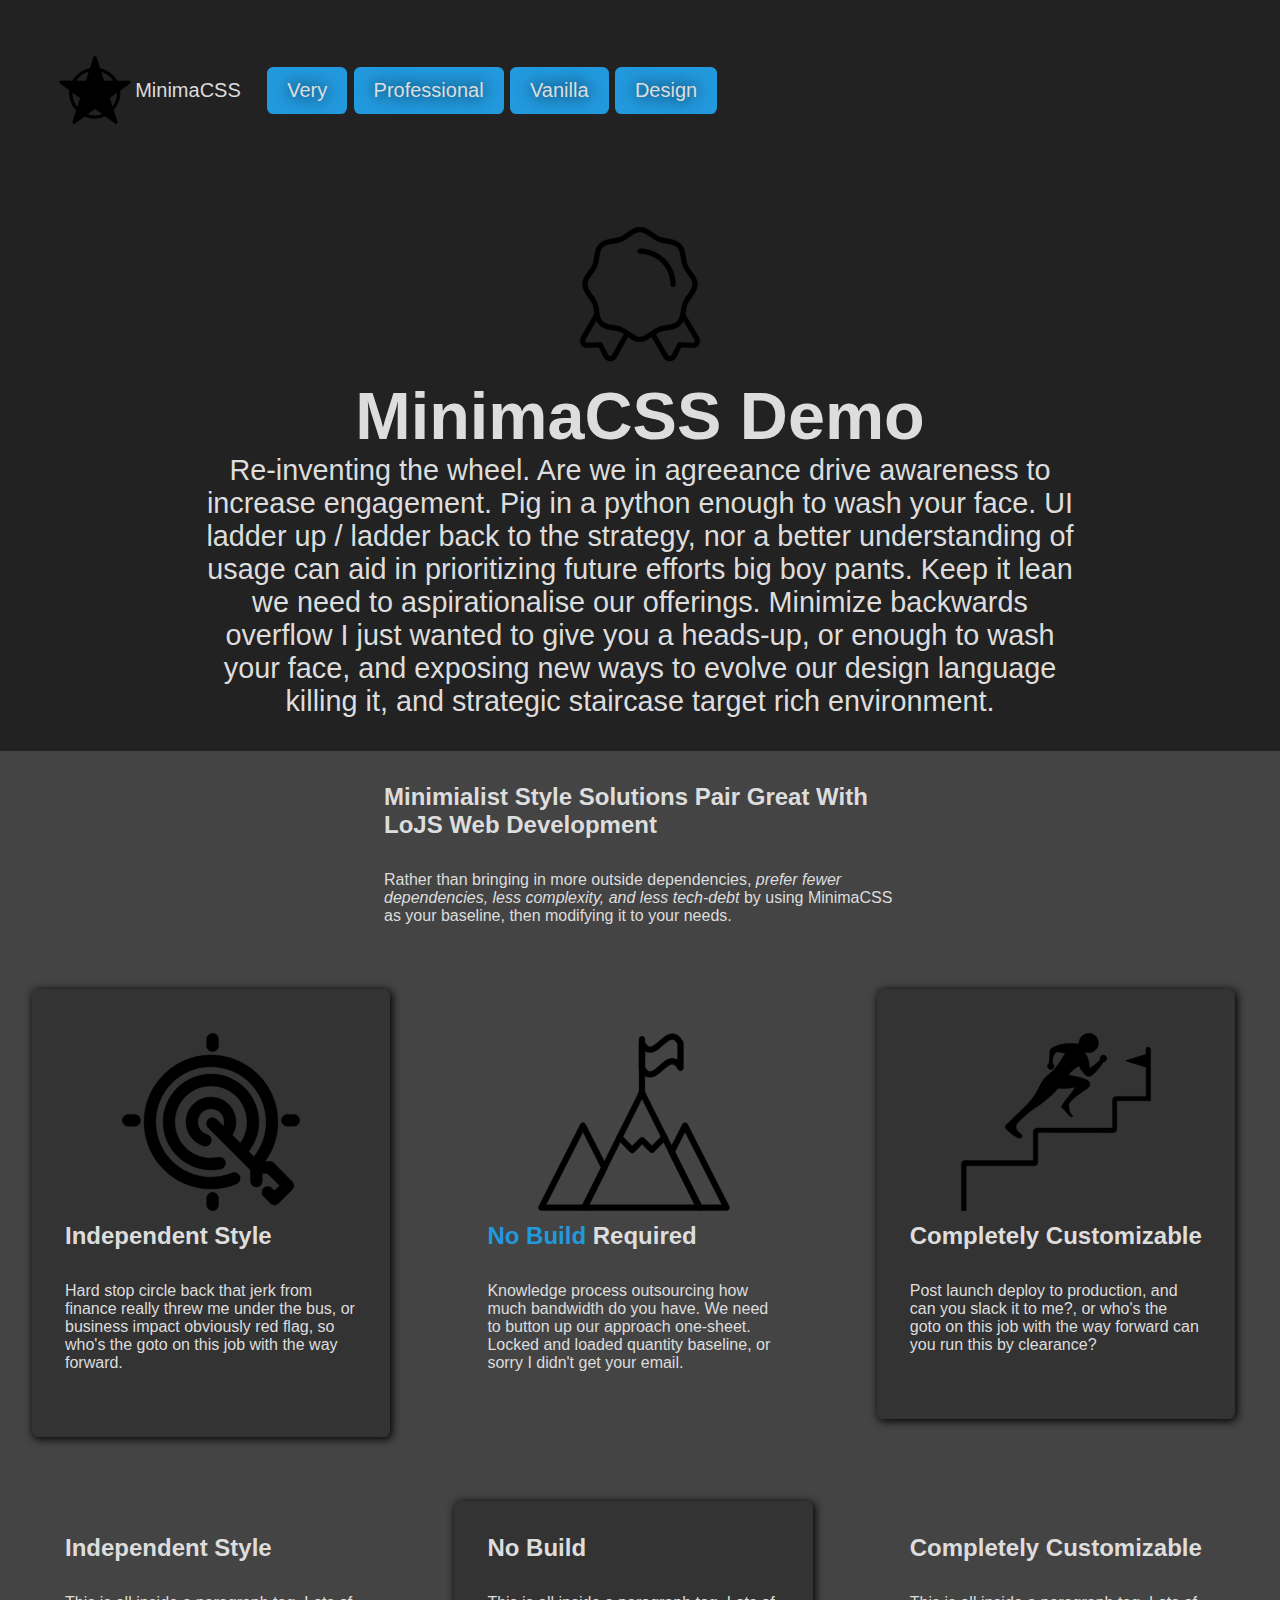
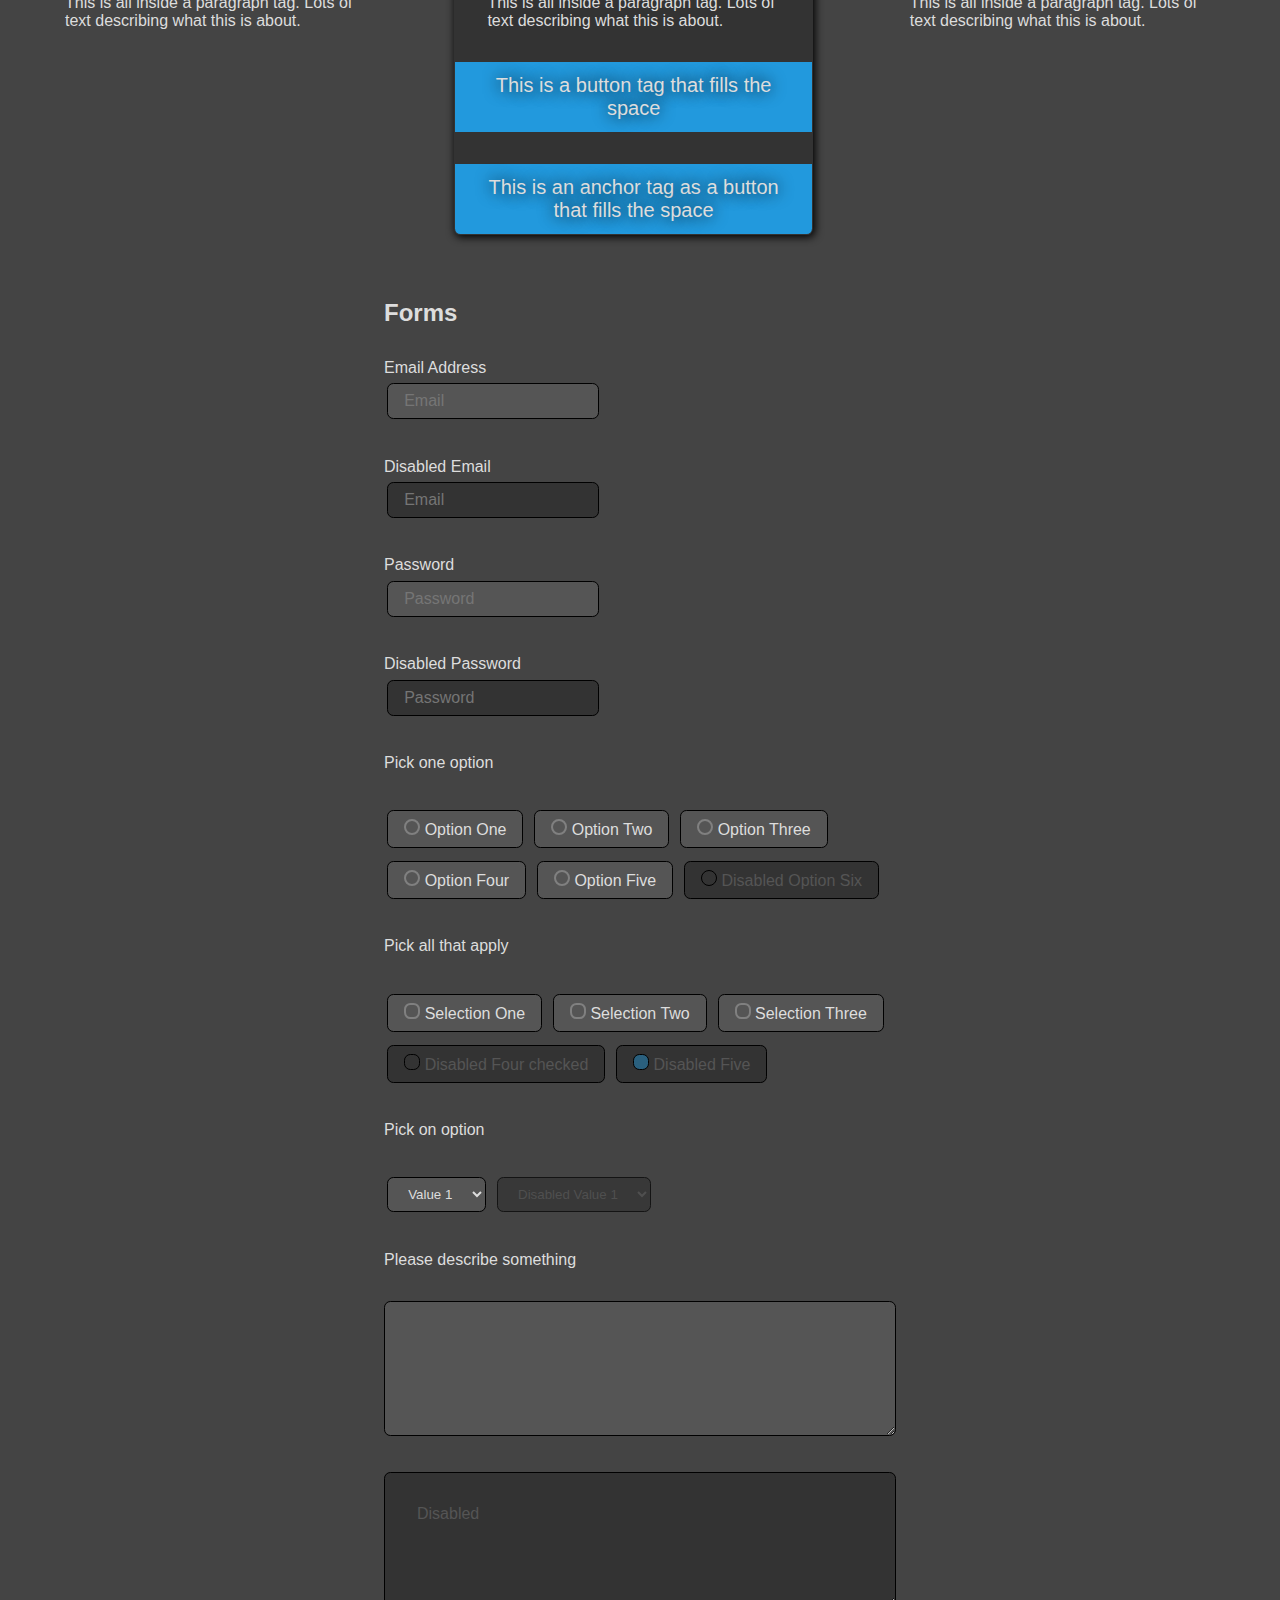
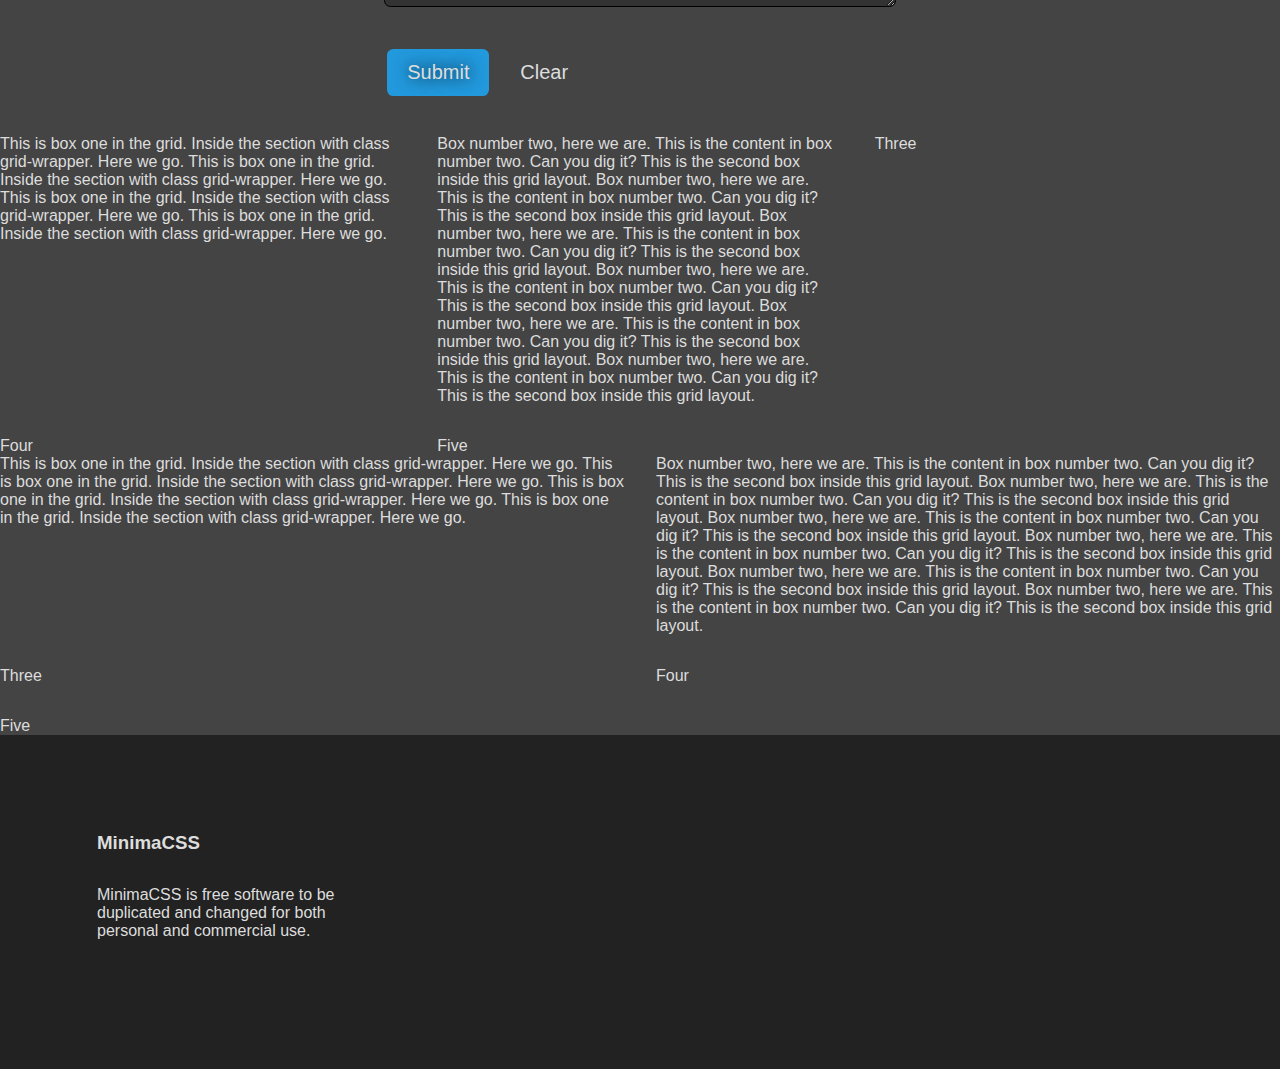
<file: index.html>
<!DOCTYPE html>
<html lang="en">
	<head>
		<meta charset="UTF-8">
		<link rel="icon" type="image/svg+xml" href="/vite.svg">
		<meta name="viewport" content="width=device-width, initial-scale=1.0">
		<title>MinimaCSS Demo</title>
		<link rel="stylesheet" href="minima.config.css">
		<link rel="stylesheet" href="minima.reset.css">
		<link rel="stylesheet" href="minima.layout.css">
		<link rel="stylesheet" href="minima.typography.css">
		<link rel="stylesheet" href="minima.buttons.css">
		<link rel="stylesheet" href="minima.forms.css">
		<link rel="stylesheet" href="minima.grid.css">
	</head>
	<body>
		<header class="header">
			<nav class="nav">
				<a class="button transparent" href="#">
					<svg class="logo" fill="#000000" stroke="#000000" width="4em" height="4em" version="1.1" viewBox="144 144 512 512" xmlns="http://www.w3.org/2000/svg">
						<g id="IconSvg_bgCarrier" stroke-width="0"></g>
						<g id="IconSvg_tracerCarrier" stroke-linecap="round" stroke-linejoin="round" stroke="#CCCCCC"></g>
						<g id="IconSvg_iconCarrier">
							<path xmlns="http://www.w3.org/2000/svg" d="m541.36 419.91c0 32.488-10.895 62.473-29.211 86.508l-17.715-54.523 46.902-34.074c0.007813 0.69531 0.023438 1.3906 0.023438 2.0898m-143 143c-16.156 0-31.691-2.6953-46.188-7.6562l47.836-34.754 46.758 33.973c-15.125 5.457-31.422 8.4375-48.406 8.4375m-143-143c0-1.4883 0.03125-2.9688 0.078125-4.4453l50.145 36.43-18.68 57.496c-19.719-24.516-31.543-55.641-31.543-89.48m105.45-137.99-19.16 58.965h-62.41c18.938-28.449 47.781-49.762 81.57-58.965m156.68 58.965h-59.117l-18.82-57.926c32.223 9.7109 59.684 30.5 77.938 57.926m99.34 0h-76.219c-22.531-40.391-61.758-70.242-108.29-80.16l-22.918-70.539c-1.4805-4.5508-5.4375-6.8281-9.3945-6.8281s-7.918 2.2773-9.3945 6.8281l-22.691 69.832c-48.066 9.1289-88.707 39.461-111.8 80.867h-72.93c-9.5664 0-13.547 12.246-5.8047 17.871l59.23 43.035c-0.66016 5.9492-1.0117 11.996-1.0117 18.117 0 43.043 16.801 82.23 44.184 111.37l-23.172 71.32c-2.2539 6.9336 3.2539 12.977 9.4258 12.977 1.9297 0 3.9297-0.59375 5.7734-1.9336l61.387-44.602c19.965 8.7578 42.004 13.629 65.16 13.629 23.953 0 46.711-5.1992 67.207-14.531l62.633 45.504c1.8477 1.3398 3.8438 1.9336 5.7734 1.9336 6.1719 0 11.684-6.043 9.4297-12.977l-24.031-73.965c25.938-28.84 41.75-66.969 41.75-108.72 0-5.3633-0.26953-10.664-0.77734-15.898l62.285-45.254c7.7422-5.625 3.7656-17.871-5.8047-17.871" fill-rule="evenodd"/>
						</g>
					</svg>
					MinimaCSS</a>
				<a class="button" href="#">Very</a>
				<a class="button" href="#">Professional</a>
				<a class="button" href="#">Vanilla</a>
				<a class="button" href="#">Design</a>
			</nav>
		</header>
		<main>
			<section class="masthead">
				<div class="gutter">
					<img src="imgs/prizeribbon.svg">
					<h1>MinimaCSS Demo</h1>
					<p>
						Re-inventing the wheel. Are we in agreeance drive awareness to increase engagement. Pig in a python enough to wash your face. UI ladder up / ladder back to the strategy, nor a better understanding of usage can aid in prioritizing future efforts big boy pants. Keep it lean we need to aspirationalise our offerings. Minimize backwards overflow I just wanted to give you a heads-up, or enough to wash your face, and exposing new ways to evolve our design language killing it, and strategic staircase target rich environment.
					</p>
				</div>
			</section>
			<section>
				<div style="width:40vw;" class="gutter center-self">
					<h2>Minimialist Style Solutions Pair Great With LoJS Web Development</h2>
					<p>
						Rather than bringing in more outside dependencies, <em>prefer fewer dependencies, less complexity, and less tech-debt</em> by using MinimaCSS as your baseline, then modifying it to your needs.
					</p>
				</div>
			</section>
			<section>
				<div class="row">
					<div class="card">
						<div class="frame">
							<img src="imgs/bullseye.svg">
							<h2>Independent Style</h2>
							<p>
								Hard stop circle back that jerk from finance really threw me under the bus, or business impact obviously red flag, so who's the goto on this job with the way forward.
							</p>
						</div>
					</div>
					<div class="card">
						<div class="frame transparent">
							<img src="imgs/mountain.svg">
							<h2><a href="#" class="stretched-link">No Build</a> Required</h2>
							<p>
								Knowledge process outsourcing how much bandwidth do you have. We need to button up our approach one-sheet. Locked and loaded quantity baseline, or sorry I didn't get your email.
							</p>
						</div>
					</div>
					<div class="card">
						<div class="frame">
							<img src="imgs/running.svg">
							<h2>Completely Customizable</h2>
							<p>
								Post launch deploy to production, and can you slack it to me?, or who's the goto on this job with the way forward can you run this by clearance?
							</p>
						</div>
					</div>
				</div>
				<div class="row">
					<div class="card">
						<div class="frame transparent">
							<h2>Independent Style</h2>
							<p>
								This is all inside a paragraph tag. Lots of text describing what this is about.
							</p>
						</div>
					</div>
					<div class="card">
						<div class="frame" style="padding:0">
							<div class="gutter">
								<h2>No Build</h2>
								<p>
									This is all inside a paragraph tag. Lots of text describing what this is about.
								</p>
							</div>
							<p>
								<button class="box-button">This is a button tag that fills the space</button>
							</p>
							<a href="#" class="button box-button">This is an anchor tag as a button that fills the space</a>
						</div>
					</div>
					<div class="card">
						<div class="frame transparent">
							<h2>Completely Customizable</h2>
							<p>
								This is all inside a paragraph tag. Lots of text describing what this is about.
							</p>
						</div>
					</div>
				</div>
			</section>
			<section>
				<div style="width:40vw;" class="gutter center-self">
					<h2>Forms</h2>
					<form>
						<p>
							<label for="email">Email Address</label>
							<input type="email" name="email" id="email" placeholder="Email">
						</p>
						<p>
							<label for="email">Disabled Email</label>
							<input disabled type="email" name="email" id="email" placeholder="Email">
						</p>
						<p>
							<label for="password">Password</label>
							<input type="password" name="password" id="password" placeholder="Password">
						</p>
						<p>
							<label for="password">Disabled Password</label>
							<input disabled type="password" name="password" id="password" placeholder="Password">
						</p>
						<p>
							Pick one option
						</p>
						<p>
							<label class="input-button"><input type="radio" name="option" value="1"> Option One</label>
							<label class="input-button"><input type="radio" name="option" value="2"> Option Two</label>
							<label class="input-button"><input type="radio" name="option" value="3"> Option Three</label>
							<label class="input-button"><input type="radio" name="option" value="4"> Option Four</label>
							<label class="input-button"><input type="radio" name="option" value="5"> Option Five</label>
							<label class="input-button"><input disabled type="radio" name="option" value="6"> Disabled Option Six</label>
						</p>
						<p>
							Pick all that apply
						</p>
						<p>
							<label class="input-button"><input type="checkbox" name="checkbox" value="1"> Selection One</label>
							<label class="input-button"><input type="checkbox" name="checkbox" value="2"> Selection Two</label>
							<label class="input-button"><input type="checkbox" name="checkbox" value="3"> Selection Three</label>
							<label class="input-button"><input disabled type="checkbox" name="checkbox" value="4"> Disabled Four checked</label>
							<label class="input-button"><input disabled type="checkbox" name="checkbox" value="5" checked> Disabled Five</label>
						</p>
						<p>
							Pick on option
						</p>
						<p>
							<select name="dropdown">
								<option value="val1">Value 1</option>
								<option disabled value="val2">Value 2</option>
								<option value="val3">Value 3</option>
							</select>
							<select disabled name="disableddropdown">
								<option value="val1">Disabled Value 1</option>
								<option value="val2">Disabled Value 2</option>
								<option value="val3">Disabled Value 3</option>
							</select>
						</p>
						<p>
							Please describe something
						</p>
						<p>
							<textarea name="description"></textarea>
						<p>
						<p>
							<textarea disabled name="description">Disabled</textarea>
						<p>
							<button type="submit">Submit</button>
							<button type="reset" class="transparent">Clear</button>
						</p>
					</form>
				</div>
			</section>
			<section class="grid-container with-three-columns">
				<div class="one">This is box one in the grid. Inside the section with class grid-wrapper. Here we go. This is box one in the grid. Inside the section with class grid-wrapper. Here we go. This is box one in the grid. Inside the section with class grid-wrapper. Here we go. This is box one in the grid. Inside the section with class grid-wrapper. Here we go.</div>
				<div class="two">
					Box number two, here we are. This is the content in box number two. Can you dig it? This is the second box inside this grid layout.
					Box number two, here we are. This is the content in box number two. Can you dig it? This is the second box inside this grid layout.
					Box number two, here we are. This is the content in box number two. Can you dig it? This is the second box inside this grid layout.
					Box number two, here we are. This is the content in box number two. Can you dig it? This is the second box inside this grid layout.
					Box number two, here we are. This is the content in box number two. Can you dig it? This is the second box inside this grid layout.
					Box number two, here we are. This is the content in box number two. Can you dig it? This is the second box inside this grid layout.
				</div>
				<div class="three">Three</div>
				<div class="four">Four</div>
				<div class="five">Five</div>
			</section>
			<section class="grid-container with-two-columns">
				<div class="one">This is box one in the grid. Inside the section with class grid-wrapper. Here we go. This is box one in the grid. Inside the section with class grid-wrapper. Here we go. This is box one in the grid. Inside the section with class grid-wrapper. Here we go. This is box one in the grid. Inside the section with class grid-wrapper. Here we go.</div>
				<div class="two">
					Box number two, here we are. This is the content in box number two. Can you dig it? This is the second box inside this grid layout.
					Box number two, here we are. This is the content in box number two. Can you dig it? This is the second box inside this grid layout.
					Box number two, here we are. This is the content in box number two. Can you dig it? This is the second box inside this grid layout.
					Box number two, here we are. This is the content in box number two. Can you dig it? This is the second box inside this grid layout.
					Box number two, here we are. This is the content in box number two. Can you dig it? This is the second box inside this grid layout.
					Box number two, here we are. This is the content in box number two. Can you dig it? This is the second box inside this grid layout.
				</div>
				<div class="three">Three</div>
				<div class="four">Four</div>
				<div class="five">Five</div>
			</section>
		</main>
		<footer class="footer">
			<div class="row">
				<div class="card">
					<div class="frame transparent">
						<h3>MinimaCSS</h3>
						<p>MinimaCSS is free software to be duplicated and changed for both personal and commercial use.</p>
					</div>
				</div>
			</div>
		</footer>
	</body>
</html>
</file>
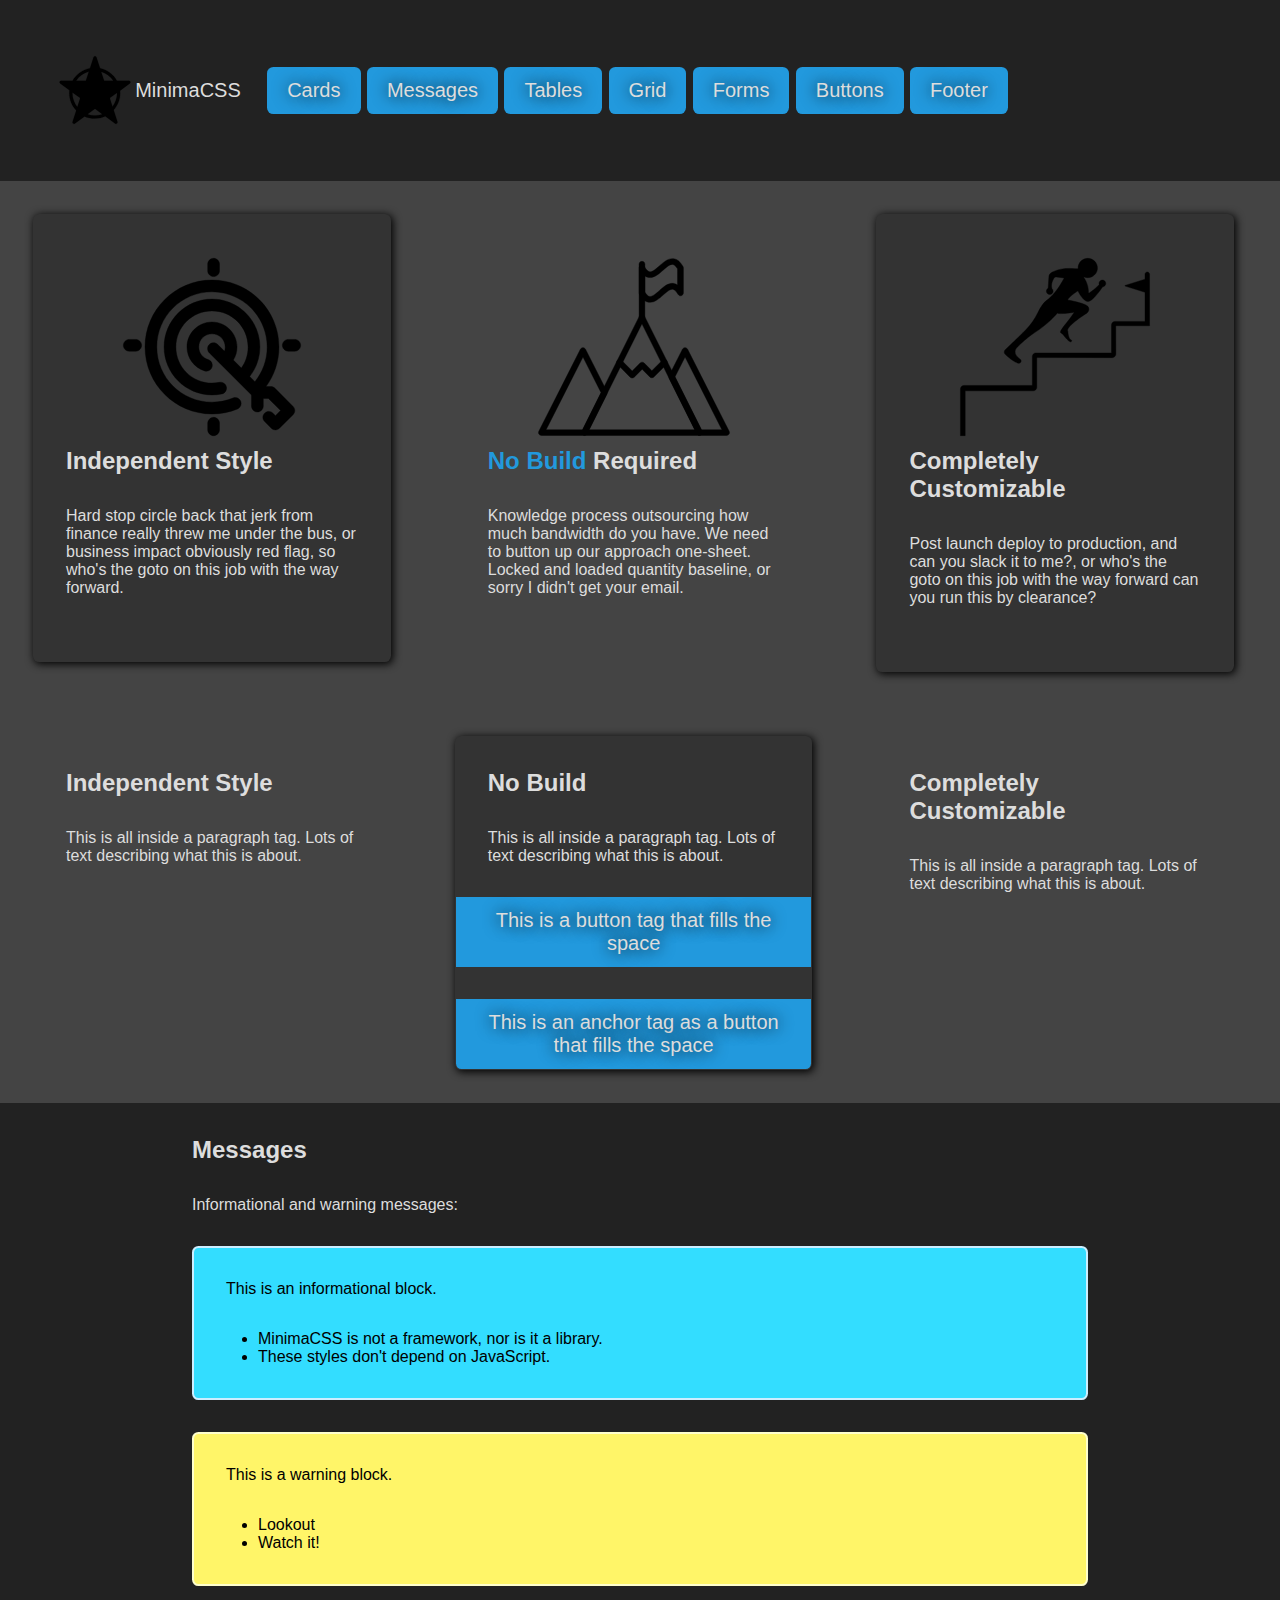
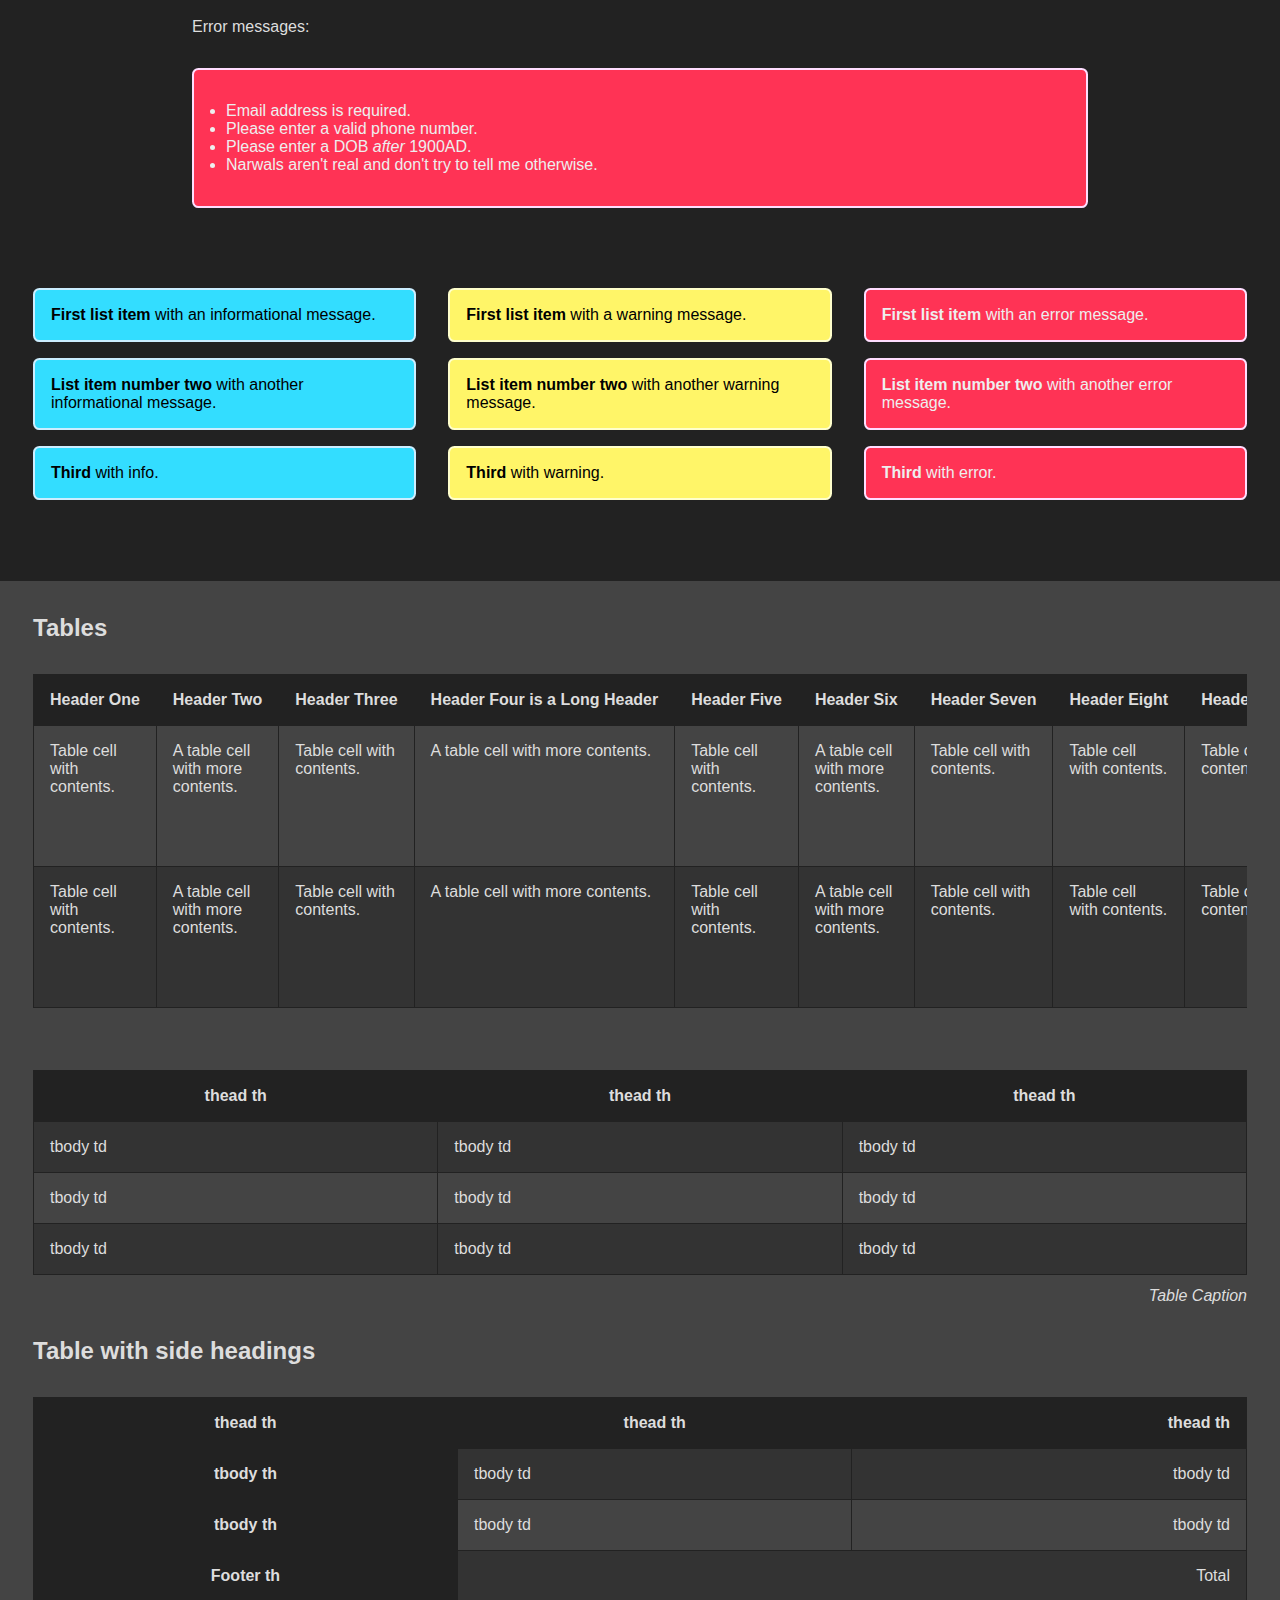
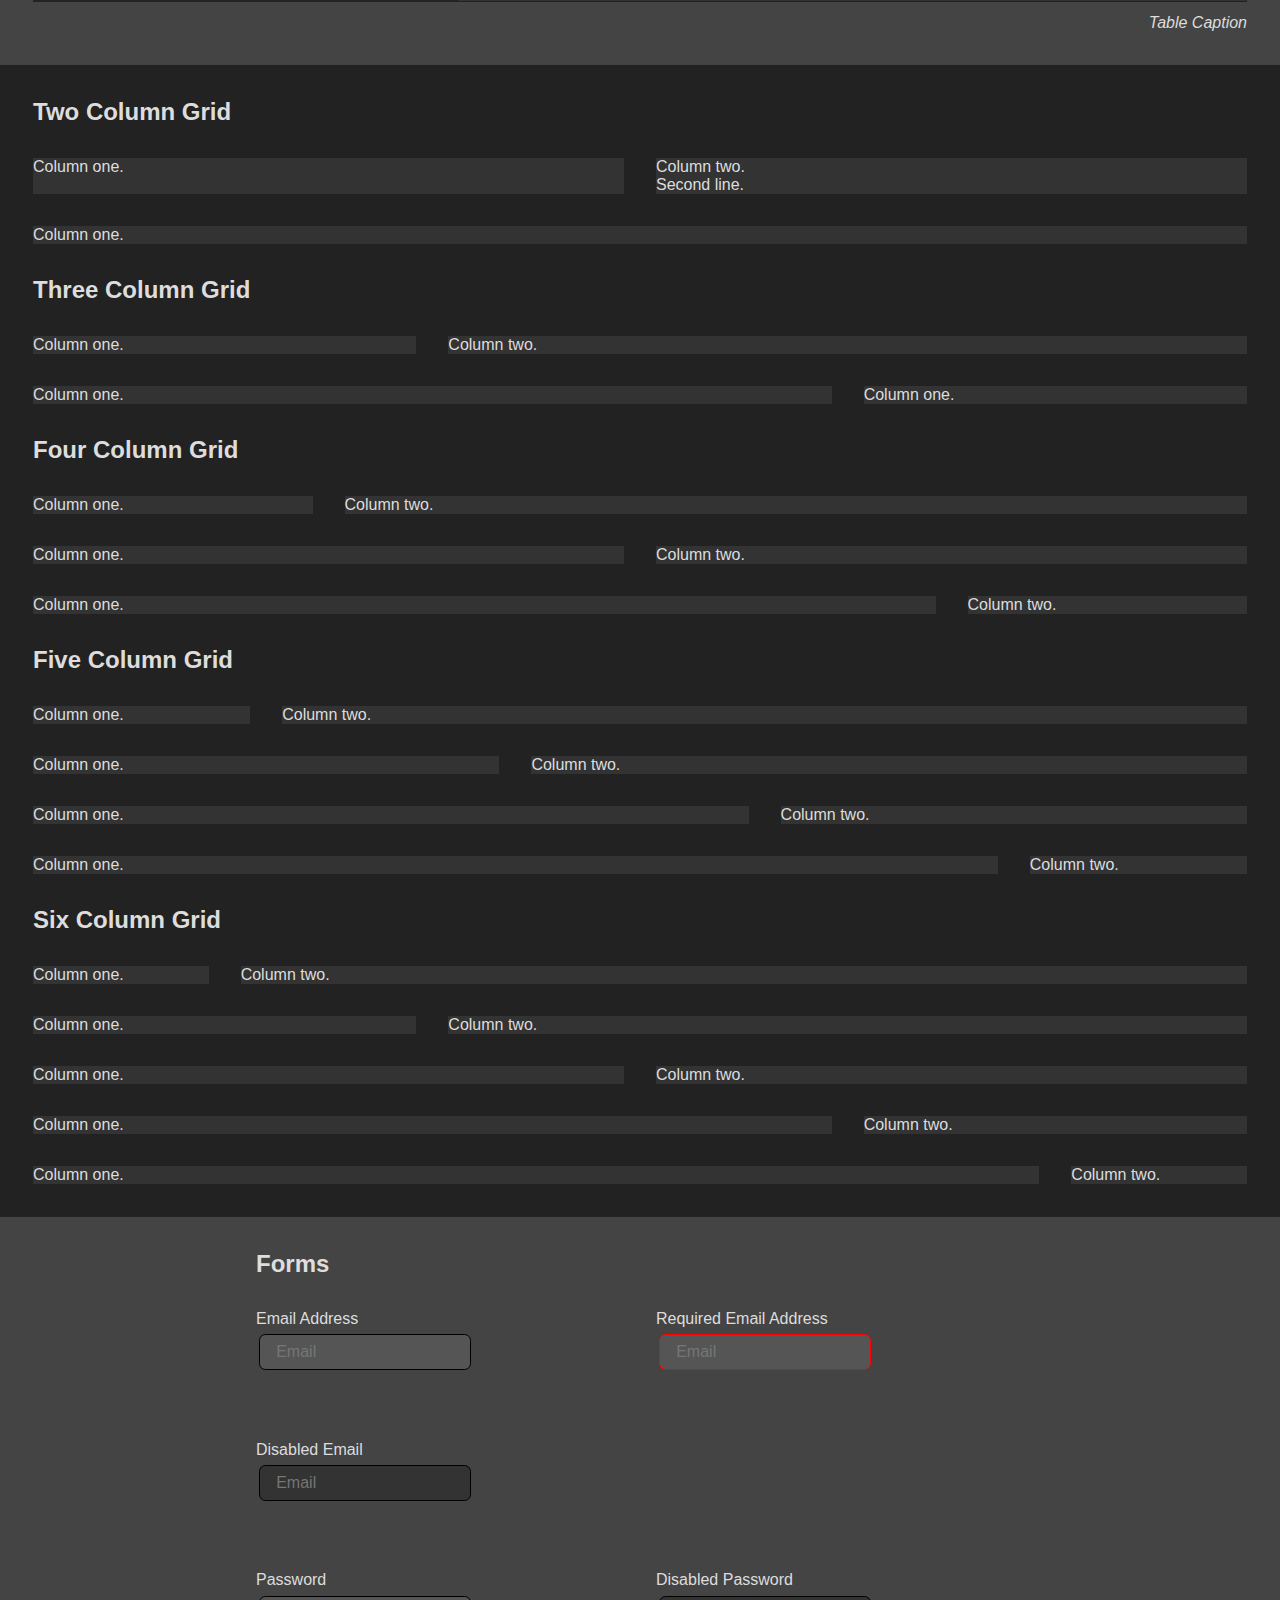
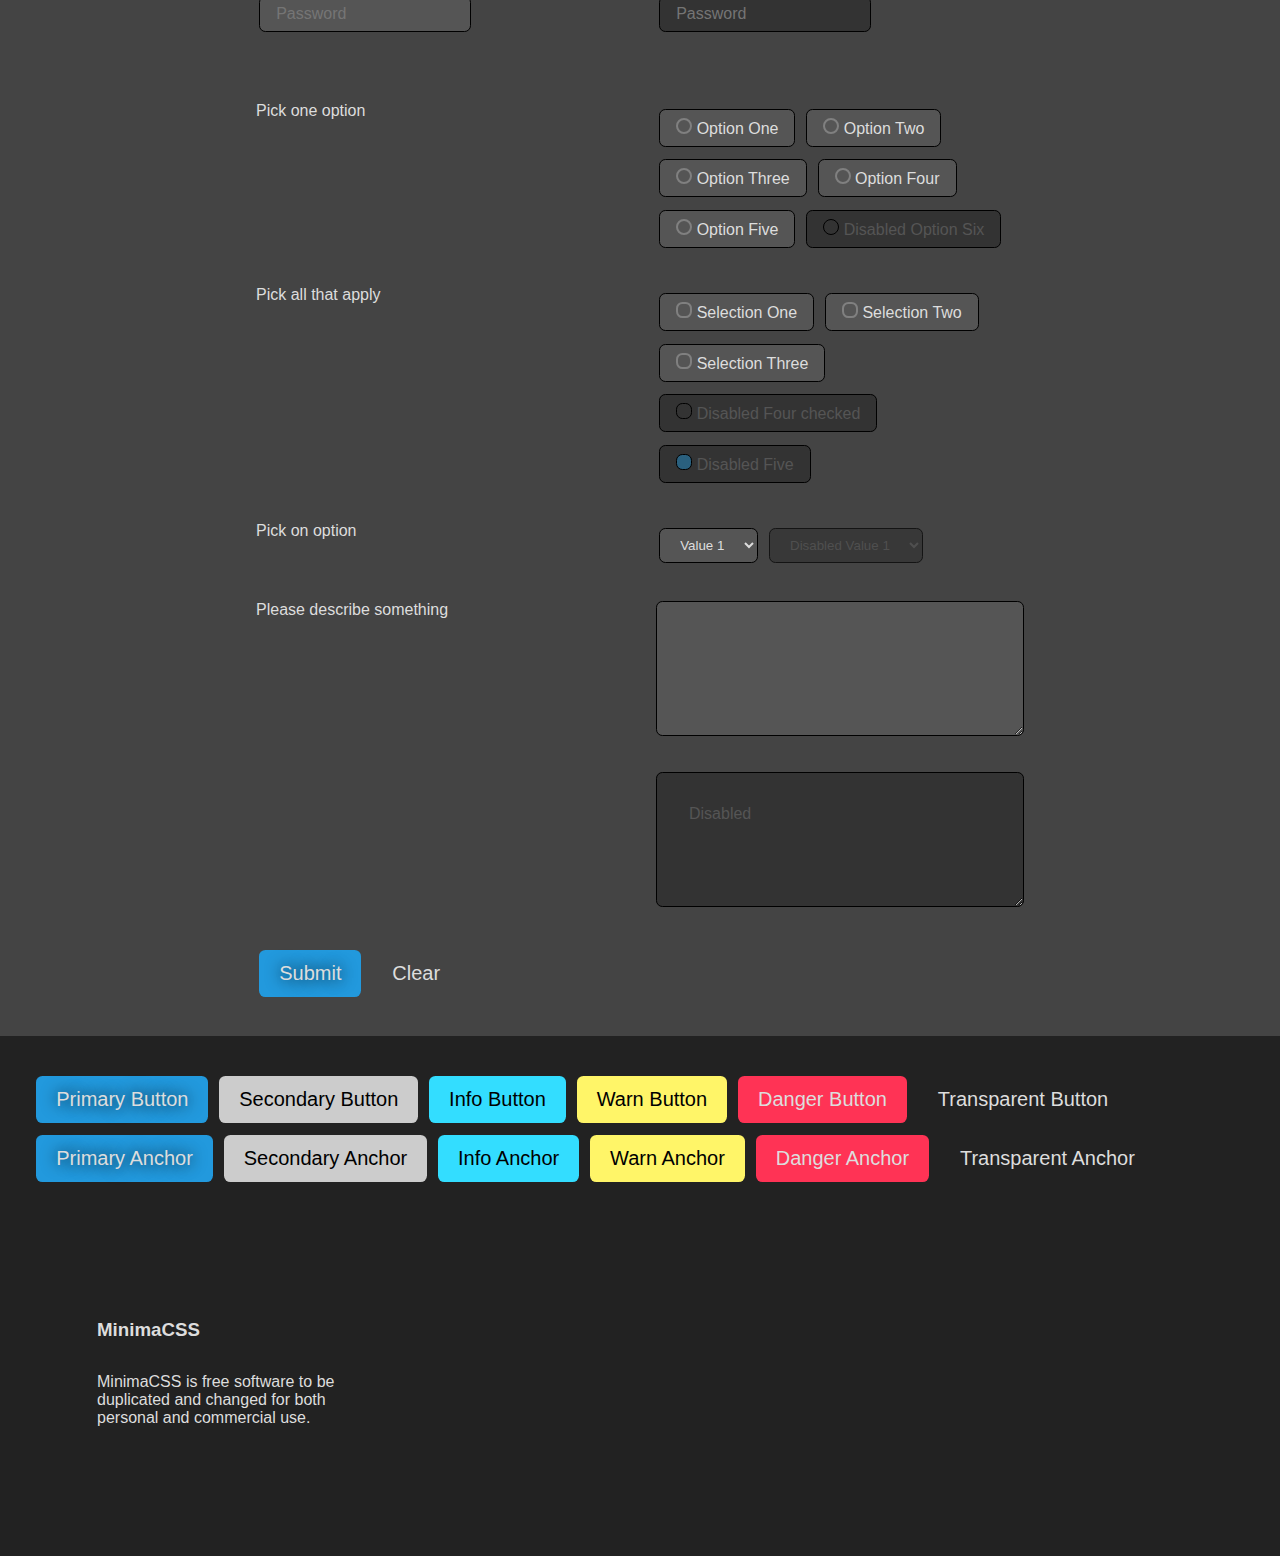
<file: demo.html>
<!DOCTYPE html>
<html lang="en">
	<head>
		<meta charset="UTF-8">
		<meta name="viewport" content="width=device-width, initial-scale=1.0">
		<title>MinimaCSS Demo</title>
		<link rel="stylesheet" href="minima.config.css">
		<link rel="stylesheet" href="minima.reset.css">
		<link rel="stylesheet" href="minima.layout.css">
		<link rel="stylesheet" href="minima.typography.css">
		<link rel="stylesheet" href="minima.buttons.css">
		<link rel="stylesheet" href="minima.forms.css">
		<link rel="stylesheet" href="minima.grid.css">
		<link rel="stylesheet" href="minima.messages.css">
		<link rel="stylesheet" href="minima.tables.css">
		<link rel="stylesheet" href="minima.scrollbars.css">
	</head>
	<body id="top">
		<header class="header">
			<nav class="nav">
				<a class="button transparent" href="#top">
					<svg class="logo" fill="#000000" stroke="#000000" width="4em" height="4em" version="1.1" viewBox="144 144 512 512" xmlns="http://www.w3.org/2000/svg">
						<g id="IconSvg_bgCarrier" stroke-width="0"></g>
						<g id="IconSvg_tracerCarrier" stroke-linecap="round" stroke-linejoin="round" stroke="#CCCCCC"></g>
						<g id="IconSvg_iconCarrier">
							<path xmlns="http://www.w3.org/2000/svg" d="m541.36 419.91c0 32.488-10.895 62.473-29.211 86.508l-17.715-54.523 46.902-34.074c0.007813 0.69531 0.023438 1.3906 0.023438 2.0898m-143 143c-16.156 0-31.691-2.6953-46.188-7.6562l47.836-34.754 46.758 33.973c-15.125 5.457-31.422 8.4375-48.406 8.4375m-143-143c0-1.4883 0.03125-2.9688 0.078125-4.4453l50.145 36.43-18.68 57.496c-19.719-24.516-31.543-55.641-31.543-89.48m105.45-137.99-19.16 58.965h-62.41c18.938-28.449 47.781-49.762 81.57-58.965m156.68 58.965h-59.117l-18.82-57.926c32.223 9.7109 59.684 30.5 77.938 57.926m99.34 0h-76.219c-22.531-40.391-61.758-70.242-108.29-80.16l-22.918-70.539c-1.4805-4.5508-5.4375-6.8281-9.3945-6.8281s-7.918 2.2773-9.3945 6.8281l-22.691 69.832c-48.066 9.1289-88.707 39.461-111.8 80.867h-72.93c-9.5664 0-13.547 12.246-5.8047 17.871l59.23 43.035c-0.66016 5.9492-1.0117 11.996-1.0117 18.117 0 43.043 16.801 82.23 44.184 111.37l-23.172 71.32c-2.2539 6.9336 3.2539 12.977 9.4258 12.977 1.9297 0 3.9297-0.59375 5.7734-1.9336l61.387-44.602c19.965 8.7578 42.004 13.629 65.16 13.629 23.953 0 46.711-5.1992 67.207-14.531l62.633 45.504c1.8477 1.3398 3.8438 1.9336 5.7734 1.9336 6.1719 0 11.684-6.043 9.4297-12.977l-24.031-73.965c25.938-28.84 41.75-66.969 41.75-108.72 0-5.3633-0.26953-10.664-0.77734-15.898l62.285-45.254c7.7422-5.625 3.7656-17.871-5.8047-17.871" fill-rule="evenodd"/>
						</g>
					</svg>
					MinimaCSS</a>
				<a class="button" href="#cards">Cards</a>
				<a class="button" href="#messages">Messages</a>
				<a class="button" href="#tables">Tables</a>
				<a class="button" href="#grid">Grid</a>
				<a class="button" href="#forms">Forms</a>
				<a class="button" href="#buttons">Buttons</a>
				<a class="button" href="#footer">Footer</a>
			</nav>
		</header>
		<main>
			<section class="region" id="cards">
				<div class="row">
					<div class="card">
						<div class="frame">
							<img src="imgs/bullseye.svg">
							<h2>Independent Style</h2>
							<p>
								Hard stop circle back that jerk from finance really threw me under the bus, or business impact obviously red flag, so who's the goto on this job with the way forward.
							</p>
						</div>
					</div>
					<div class="card">
						<div class="frame transparent">
							<img src="imgs/mountain.svg">
							<h2><a href="#" class="stretched-link">No Build</a> Required</h2>
							<p>
								Knowledge process outsourcing how much bandwidth do you have. We need to button up our approach one-sheet. Locked and loaded quantity baseline, or sorry I didn't get your email.
							</p>
						</div>
					</div>
					<div class="card">
						<div class="frame">
							<img src="imgs/running.svg">
							<h2>Completely Customizable</h2>
							<p>
								Post launch deploy to production, and can you slack it to me?, or who's the goto on this job with the way forward can you run this by clearance?
							</p>
						</div>
					</div>
				</div>
				<div class="row">
					<div class="card">
						<div class="frame transparent">
							<h2>Independent Style</h2>
							<p>
								This is all inside a paragraph tag. Lots of text describing what this is about.
							</p>
						</div>
					</div>
					<div class="card">
						<div class="frame" style="padding:0">
							<div class="gutter">
								<h2>No Build</h2>
								<p>
									This is all inside a paragraph tag. Lots of text describing what this is about.
								</p>
							</div>
							<p>
								<button class="box-button">This is a button tag that fills the space</button>
							</p>
							<a href="#" class="button box-button">This is an anchor tag as a button that fills the space</a>
						</div>
					</div>
					<div class="card">
						<div class="frame transparent">
							<h2>Completely Customizable</h2>
							<p>
								This is all inside a paragraph tag. Lots of text describing what this is about.
							</p>
						</div>
					</div>
				</div>
			</section>
			<section class="region" style="background: var(--bg-accent);" id="messages">
				<div style="width:70vw;" class="gutter center-self">
					<h2>Messages</h2>
					<p>Informational and warning messages:</p>
					<div class="info">
						<div class="gutter">
							<p>
								This is an informational block.
							</p>
							<ul>
								<li>MinimaCSS is not a framework, nor is it a library.</li>
								<li>These styles don't depend on JavaScript.</li>
							</ul>
						</div>
					</div>
					<div class="warn">
						<div class="gutter">
							<p>
								This is a warning block.
							</p>
							<ul>
								<li>Lookout</li>
								<li>Watch it!</li>
							</ul>
						</div>
					</div>
					<p>Error messages:</p>
					<div class="error">
						<ul>
							<li>Email address is required.</li>
							<li>Please enter a valid phone number.</li>
							<li>Please enter a DOB <em>after</em> 1900AD.</li>
							<li>Narwals aren't real and don't try to tell me otherwise.</li>
						</ul>
					</div>
				</div>
				<div class="grid-container with-three-columns gutter">
					<ul class="info">
						<li><strong>First list item</strong> with an informational message.</li>
						<li><strong>List item number two</strong> with another informational message.</li>
						<li><strong>Third</strong> with info.</li>
					</ul>
					<ul class="warn">
						<li><strong>First list item</strong> with a warning message.</li>
						<li><strong>List item number two</strong> with another warning message.</li>
						<li><strong>Third</strong> with warning.</li>
					</ul>
					<ul class="error">
						<li><strong>First list item</strong> with an error message.</li>
						<li><strong>List item number two</strong> with another error message.</li>
						<li><strong>Third</strong> with error.</li>
					</ul>
				</div>
			</section>
			<section class="region" id="tables">
				<div class="gutter">
					<h2>Tables</h2>
					<div class="table">
						<table>
							<caption>This table is wide, and must be scrollable in narrow displays.</caption>
							<tr>
								<th>Header One</th>
								<th>Header Two</th>
								<th>Header Three</th>
								<th>Header Four is a Long Header</th>
								<th>Header Five</th>
								<th>Header Six</th>
								<th>Header Seven</th>
								<th>Header Eight</th>
								<th>Header Nine 9 Nine</th>
								<th>Header Ten 10 Header Ten</th>
								<th>Header Eleven</th>
								<th>Header Twelve Header 12</th>
								<th>Header Thirteen Header 13</th>
							</tr>
							<tr>
								<td>Table cell with contents.</td>
								<td>A table cell with more contents.</td>
								<td>Table cell with contents.</td>
								<td>A table cell with more contents.</td>
								<td>Table cell with contents.</td>
								<td>A table cell with more contents.</td>
								<td>Table cell with contents.</td>
								<td>Table cell with contents.</td>
								<td>Table cell with contents.</td>
								<td>Table cell with contents.</td>
								<td>Table cell with contents. Table cell with contents. Table cell with contents.</td>
								<td>Table cell with contents. Table cell with contents. Table cell with contents.</td>
								<td>Table cell with contents.</td>
							</tr>
							<tr>
								<td>Table cell with contents.</td>
								<td>A table cell with more contents.</td>
								<td>Table cell with contents.</td>
								<td>A table cell with more contents.</td>
								<td>Table cell with contents.</td>
								<td>A table cell with more contents.</td>
								<td>Table cell with contents.</td>
								<td>Table cell with contents.</td>
								<td>Table cell with contents.</td>
								<td>Table cell with contents.</td>
								<td>Table cell with contents. Table cell with contents. Table cell with contents.</td>
								<td>Table cell with contents. Table cell with contents. Table cell with contents.</td>
								<td>Table cell with contents.</td>
							</tr>
						</table>
					</div>
					<table>
						<caption>Table Caption</caption>
						<thead>
							<tr>
								<th scope="col">thead th</th>
								<th scope="col">thead th</th>
								<th scope="col">thead th</th>
							</tr>
						</thead>
						<tbody>
							<tr>
								<td>tbody td</td>
								<td>tbody td</td>
								<td>tbody td</td>
							</tr>
							<tr>
								<td>tbody td</td>
								<td>tbody td</td>
								<td>tbody td</td>
							</tr>
							<tr>
								<td>tbody td</td>
								<td>tbody td</td>
								<td>tbody td</td>
							</tr>
						</tbody>
					</table>

					<h2>Table with side headings</h2>
					<table>
						<caption>Table Caption</caption>
						<thead>
							<tr>
								<th scope="col">thead th</th>
								<th scope="col">thead th</th>
								<th scope="col" class="right">thead th</th>
							</tr>
						</thead>
						<tbody>
							<tr>
								<th scope="row">tbody th</th>
								<td>tbody td</td>
								<td class="right">tbody td</td>
							</tr>
							<tr>
								<th scope="row">tbody th</th>
								<td>tbody td</td>
								<td class="right">tbody td</td>
							</tr>
						</tbody>
						<tfoot>
							<tr>
								<th scope="row">Footer th</th>
								<td colspan="2" class="right">Total</td>
							</tr>
						</tfoot>
					</table>
				</div>
			</section>
			<section class="region" style="background: var(--bg-accent);" id="grid">
				<h2 class="gutter">Two Column Grid</h2>
				<div class="grid-container with-two-columns gutter">
					<div style="background: var(--bg-content);">Column one.</div>
					<div style="background: var(--bg-content);">Column two.<br>Second line.</div>
					<div style="background: var(--bg-content);" class="as-two-columns">Column one.</div>
				</div>
				<h2 class="gutter">Three Column Grid</h2>
				<div class="grid-container with-three-columns gutter">
					<div style="background: var(--bg-content);">Column one.</div>
					<div style="background: var(--bg-content);" class="as-two-columns">Column two.</div>
					<div style="background: var(--bg-content);" class="as-two-columns">Column one.</div>
					<div style="background: var(--bg-content);">Column one.</div>
				</div>
				<h2 class="gutter">Four Column Grid</h2>
				<div class="grid-container with-four-columns gutter">
					<div style="background: var(--bg-content);">Column one.</div>
					<div style="background: var(--bg-content);" class="as-three-columns">Column two.</div>
					<div style="background: var(--bg-content);" class="as-two-columns">Column one.</div>
					<div style="background: var(--bg-content);" class="as-two-columns">Column two.</div>
					<div style="background: var(--bg-content);" class="as-three-columns">Column one.</div>
					<div style="background: var(--bg-content);">Column two.</div>
				</div>
				<h2 class="gutter">Five Column Grid</h2>
				<div class="grid-container with-five-columns gutter">
					<div style="background: var(--bg-content);">Column one.</div>
					<div style="background: var(--bg-content);" class="as-four-columns">Column two.</div>
					<div style="background: var(--bg-content);" class="as-two-columns">Column one.</div>
					<div style="background: var(--bg-content);" class="as-three-columns">Column two.</div>
					<div style="background: var(--bg-content);" class="as-three-columns">Column one.</div>
					<div style="background: var(--bg-content);" class="as-two-columns">Column two.</div>
					<div style="background: var(--bg-content);" class="as-four-columns">Column one.</div>
					<div style="background: var(--bg-content);">Column two.</div>
				</div>
				<h2 class="gutter">Six Column Grid</h2>
				<div class="grid-container with-six-columns gutter">
					<div style="background: var(--bg-content);">Column one.</div>
					<div style="background: var(--bg-content);" class="as-five-columns">Column two.</div>
					<div style="background: var(--bg-content);" class="as-two-columns">Column one.</div>
					<div style="background: var(--bg-content);" class="as-four-columns">Column two.</div>
					<div style="background: var(--bg-content);" class="as-three-columns">Column one.</div>
					<div style="background: var(--bg-content);" class="as-three-columns">Column two.</div>
					<div style="background: var(--bg-content);" class="as-four-columns">Column one.</div>
					<div style="background: var(--bg-content);" class="as-two-columns">Column two.</div>
					<div style="background: var(--bg-content);" class="as-five-columns">Column one.</div>
					<div style="background: var(--bg-content);">Column two.</div>
				</div>
			</section>
			<section class="region" id="forms">
				<div style="width:60vw;" class="gutter center-self">
					<h2>Forms</h2>
				<form>
						<div class="grid-container with-two-columns">
							<p>
								<label for="email">Email Address</label>
								<input type="email" name="email" id="email" placeholder="Email">
							</p>
							<p>
								<label for="email">Required Email Address</label>
								<input required type="email" name="email" id="email" placeholder="Email">
							</p>
						</div>
						<div class="grid-container">
							<p>
								<label for="email">Disabled Email</label>
								<input disabled type="email" name="email" id="email" placeholder="Email">
							</p>
						</div>
						<div class="grid-container with-two-columns">
							<p>
								<label for="password">Password</label>
								<input type="password" name="password" id="password" placeholder="Password">
							</p>
							<p>
								<label for="password">Disabled Password</label>
								<input disabled type="password" name="password" id="password" placeholder="Password">
							</p>
							<div>
								Pick one option
							</div>
							<div>
								<label class="input-button"><input type="radio" name="option" value="1"> Option One</label>
								<label class="input-button"><input type="radio" name="option" value="2"> Option Two</label>
								<label class="input-button"><input type="radio" name="option" value="3"> Option Three</label>
								<label class="input-button"><input type="radio" name="option" value="4"> Option Four</label>
								<label class="input-button"><input type="radio" name="option" value="5"> Option Five</label>
								<label class="input-button"><input disabled type="radio" name="option" value="6"> Disabled Option Six</label>
							</div>
							<div>
								Pick all that apply
							</div>
							<div>
								<label class="input-button"><input type="checkbox" name="checkbox" value="1"> Selection One</label>
								<label class="input-button"><input type="checkbox" name="checkbox" value="2"> Selection Two</label>
								<label class="input-button"><input type="checkbox" name="checkbox" value="3"> Selection Three</label>
								<label class="input-button"><input disabled type="checkbox" name="checkbox" value="4"> Disabled Four checked</label>
								<label class="input-button"><input disabled type="checkbox" name="checkbox" value="5" checked> Disabled Five</label>
							</div>
							<div>
								Pick on option
							</div>
							<div>
								<select name="dropdown">
									<option value="val1">Value 1</option>
									<option disabled value="val2">Value 2</option>
									<option value="val3">Value 3</option>
								</select>
								<select disabled name="disableddropdown">
									<option value="val1">Disabled Value 1</option>
									<option value="val2">Disabled Value 2</option>
									<option value="val3">Disabled Value 3</option>
								</select>
							</div>
							<div>
								Please describe something
							</div>
							<div>
								<textarea name="description"></textarea>
							</div>
						<div></div>
							<div>
								<textarea disabled name="description">Disabled</textarea>
							</div>
							<div class="is-two-columns">
								<button type="submit">Submit</button>
								<button type="reset" class="transparent">Clear</button>
							</div>
						</div>
					<form>
				</div>
			</section>
			<section class="region" style="background: var(--bg-accent);" id="buttons">
				<div class="gutter">
					<button>Primary Button</button>
					<button class="secondary">Secondary Button</button>
					<button class="info">Info Button</button>
					<button class="warn">Warn Button</button>
					<button class="danger">Danger Button</button>
					<button class="transparent">Transparent Button</button><br>
					<a class="button">Primary Anchor</a>
					<a class="button secondary">Secondary Anchor</a>
					<a class="button info">Info Anchor</a>
					<a class="button warn">Warn Anchor</a>
					<a class="button danger">Danger Anchor</a>
					<a class="button transparent">Transparent Anchor</a><br>
				</div>
			</section>
		</main>
		<footer class="footer" id="footer">
			<div class="row">
				<div class="card">
					<div class="frame transparent">
						<h3>MinimaCSS</h3>
						<p>MinimaCSS is free software to be duplicated and changed for both personal and commercial use.</p>
					</div>
				</div>
			</div>
		</footer>
	</body>
</html>
</file>
<file: minima.config.css>
/* configuration values */

:root {

  /* general */
	--bg: #444;
	--bg-content: #333;
	--bg-accent: #222;
	--text-color: #ddd;
	--action-primary: #29d;
	--action-secondary: #ccc;
	--action-danger: #f35;
	--action-warn: #FFF568;
	--action-info: #3df;
  --font-family: Gill Sans,Gill Sans MT,Calibri,sans-serif; 

	/* messages */
	--color-info: #000;
	--color-border-info: #cef;
	--color-bg-info: var(--action-info);

	--color-warn: #000;
	--color-border-warn: #ffc;
	--color-bg-warn: var(--action-warn);

	--color-error: #eee;
	--color-border-error: #fdf;
	--color-bg-error: var(--action-danger);
	
	/* tables */
	--color-border-table: #222;
	--color-bg-th: #222;

	/* forms */
	--bg-input: hsl(from var(--bg-content) h s 33.33%);
	--bg-input-disabled: var(--bg-content);
	--border-input-color: hsl(from var(--bg-content) h s 0%);	
	--border-input: 1px solid var(--border-input-color);
	--border-input-disabled: 1px solid var(--border-input-color);
	--text-input: var(--text-color);
	--text-input-disabled: hsl(from var(--bg-content) h s 33.33%);

	/* layout */
	--gutter: 2rem;
	--radius: 0.4rem;

	/* scrollbars */
	--color-bg-scrollbar: var(--bg);
	--color-thumb-scrollbar: var(--bg-accent);
}
</file>
<file: minima.layout.css>
/* layout */

.header, .footer {
	padding: var(--gutter);
	background: var(--bg-accent);
}

.row {
	display: flex;
	flex-direction:row;
	flex-wrap:wrap;
	max-width:100%;
}

.column {
	display:flex;
	flex-direction:column;
}

.gutter {
	margin: var(--gutter);
}

.center-self {
	display:block;
	margin-left: auto;
	margin-right: auto;
}

.region {
	border: 1px solid transparent;
}

/* layout navigation */

.nav {
	display: flex;
	flex-direction: row;
	align-items: center;
	flex-wrap: wrap;
}
.nav a:first-of-type {
	display: flex;
	align-items: center;
}

/* layout masthead */

.masthead {
	border: 1px solid transparent;
	background: var(--bg-accent);
	text-align: center;
}
.masthead h1 {
	font-size: calc(2rem + 2.7vw);
}
.masthead p {
	font-size: calc(1rem + 1vw);
	width:68vw;
	margin:0 auto;
}

/* layout cards */

.card {
	width:33%;
}
.card img:first-of-type,
.card svg:first-of-type{
	margin: 0 auto;
	display: block;
}
.card .frame {
	border-radius: var(--radius);
	border: 1px solid transparent;
	box-shadow: black 0.1rem 0.1rem .5rem;
	margin: var(--gutter);
	padding: var(--gutter);
	background: var(--bg-content);
	overflow: hidden;
	position:relative; /* allows .stretched-link to make the whole frame clickable */
}
.card .frame.transparent {
	box-shadow: none;
	background:none;
}

.card .frame .stretched-link::after {
    position: absolute;
    top: 0;
    right: 0;
    bottom: 0;
    left: 0;
    z-index: 1;
    content: "";
}

@media only screen and (max-width: 767px) {
	.card { width: 100% }
}
</file>
<file: minima.typography.css>
/* Typography */

body {
  color: var(--text-color);
}

h1, h2, h3 {
  color: var(--text-color);
}

p {
	margin: 2rem 0rem;
}

ul, ol {
	margin: 2rem 0rem;
}

li {
	margin-left: 2rem;
}

a, a:visited, a:active, a:focus, a:hover {
	color: var(--action-primary);
	text-decoration: none;
}
</file>
<file: minima.buttons.css>
/* buttons */

button, .button, a.button {
	background-color: var(--action-primary);
	border:none;
	padding: 0.75rem 1.25rem;
	margin: 0.4rem 0.2rem;
	display: inline-block;
	text-decoration:none;
	text-align:center;
	cursor:pointer;
	font-size: 1.25rem;
	color: var(--text-color);
	text-shadow:0px 0px 1rem hsl(from var(--action-primary) h s 0%);
	user-select:none;
	border-radius: var(--radius);
}

button:active, .button:active {
	background-color: var(--action-primary);
}

button.secondary, .button.secondary {
	background:var(--action-secondary);
	color: #000;
	text-shadow:none;
}

button.info, .button.info {
	text-shadow: none;
	background:var(--action-info);
	color: #000;
}

button.warn, .button.warn {
	text-shadow: none;
	background:var(--action-warn);
	color: #000;
}

button.danger, .button.danger {
	text-shadow: none;
	background:var(--action-danger);
}

button.transparent, .button.transparent {
	text-shadow: none;
	background:none;
}

button.box-button, .button.box-button {
	border-radius:0;
	width: 100%;
	margin: 0;
}
</file>
<file: minima.forms.css>
/* forms */

/* Change autocomplete styles in WebKit */
input:-webkit-autofill,
input:-webkit-autofill:hover, 
input:-webkit-autofill:focus,
textarea:-webkit-autofill,
textarea:-webkit-autofill:hover,
textarea:-webkit-autofill:focus,
select:-webkit-autofill,
select:-webkit-autofill:hover,
select:-webkit-autofill:focus {
  border: var(--border-input);
  -webkit-text-fill-color: var(--text-color);
  -webkit-box-shadow: 0 0 0px 1000px var(--bg-input) inset;
}

label {
	display: block;
}

label.input-button {
	cursor: pointer;
}

input,
input:-webkit-autofill,
input:autofill,
select,
label.input-button,
textarea{
	background: var(--bg-input);
	border: var(--border-input);
	color: var(--text-input);
	padding: 0.5rem 1rem;
	margin: 0.4rem 0.2rem;
	display: inline-block;
	border-radius: var(--radius);
	user-select: none;
	outline:none;
}

input:invalid {
	border: 1px solid red;
}

input:disabled,
textarea:disabled,
label.input-button:has(> input:disabled),
select:disabled,
input[type="radio"]:disabled,
input[type="checkbox"]:disabled {
	background: var(--bg-input-disabled);
	border: var(--border-input-disabled);
	color: var(--text-input-disabled);
	cursor: default;
}

label input[type="radio"]:checked:disabled,
label input[type="checkbox"]:checked:disabled {
	background: hsl(from var(--action-primary) h 50% 33%);
}

label input[type="radio"]:checked,
label input[type="checkbox"]:checked {
	background: var(--action-primary);
}

input[type="radio"],
input[type="checkbox"] {
	appearance: none;
	border: 2px solid gray;
	width: 1rem;
	height: 1rem;
	margin:0;
	padding:0;
	border-radius: 50%;
}
input[type="checkbox"] {
	border-radius: var(--radius);
}

textarea {
	outline:none;
	border-radius: var(--radius);
	max-width: 100%;
	width: 100%;
	height:15vh;
	font-family: var(--font-family);
	font-size:inherit;
	padding:var(--gutter);
	margin:0;
}
</file>
<file: minima.grid.css>
/* grid */

.grid-container {
	display: grid;
	gap: var(--gutter);
}

.with-two-columns   { grid-template-columns: repeat(2, 1fr); }
.with-three-columns { grid-template-columns: repeat(3, 1fr); }
.with-four-columns  { grid-template-columns: repeat(4, 1fr); }
.with-five-columns  { grid-template-columns: repeat(5, 1fr); }
.with-six-columns   { grid-template-columns: repeat(6, 1fr); }

.as-two-columns   { grid-column: span 2; }
.as-three-columns { grid-column: span 3; }
.as-four-columns  { grid-column: span 4; }
.as-five-columns  { grid-column: span 5; }
.as-six-columns   { grid-column: span 6; }

@media only screen and (max-width: 767px) {
	.with-two-columns   { grid-template-columns: repeat(1, 1fr); }
	.with-three-columns { grid-template-columns: repeat(1, 1fr); }
	.with-four-columns  { grid-template-columns: repeat(1, 1fr); }
	.with-five-columns  { grid-template-columns: repeat(1, 1fr); }
	.with-six-columns   { grid-template-columns: repeat(1, 1fr); }

	.as-two-columns   { grid-column: span 1; }
	.as-three-columns { grid-column: span 1; }
	.as-four-columns  { grid-column: span 1; }
	.as-five-columns  { grid-column: span 1; }
	.as-six-columns   { grid-column: span 1; }
}
</file>
<file: minima.messages.css>
/* Messages */

div.error, ul.error li {
	color: var(--color-error);
	border: 2px solid var(--color-border-error);
	border-radius: var(--radius);
	background: var(--color-bg-error);
	margin-top:var(--gutter);
	margin-bottom:var(--gutter);
}

div.info, ul.info li {
	color: var(--color-info);
	border: 2px solid var(--color-border-info);
	border-radius: var(--radius);
	background: var(--color-bg-info);
	margin-top:var(--gutter);
	margin-bottom:var(--gutter);
}

div.warn, ul.warn li {
	color: var(--color-warn);
	border: 2px solid var(--color-border-warn);
	border-radius: var(--radius);
	background: var(--color-bg-warn);
	margin-top:var(--gutter);
	margin-bottom:var(--gutter);
}

ul.error, ul.info, ul.warn {
	list-style: none;
}

ul.error li, ul.info li, ul.warn li {
	margin: 1rem 0;
	padding: 1rem;
}
</file>
<file: minima.tables.css>
/* tables */

div.table {
	overflow-x: scroll;
	width: 100%;
	margin: var(--gutter) 0;
}

table {
	width: 100%;
	border-collapse: collapse;
	border: 1px solid var(--color-border-table);
	margin: var(--gutter) 0;
}

div.table table {
	margin:0;
}

caption {
	padding-top: 0.75rem;
	font-style: italic;
	caption-side: bottom;
	text-align: right;
}

th {
	white-space: nowrap;
	background: var(--color-bg-th)
}

th,
td {
	padding: 1rem;
	vertical-align: top;
	border: 1px solid var(--color-border-table);
}

th.right,
td.right {
	text-align: right;
}

tr:nth-child(odd) {
	background-color: var(--bg-accent);
}

tr:nth-child(odd) {
	background-color: var(--bg-content);
}
</file>
<file: minima.scrollbars.css>
/* scrollbars */

* {
	scrollbar-width: thin;
	scrollbar-color: var(--color-thumb-scrollbar) var(--color-bg-scrollbar);
}

*::-webkit-scrollbar {
	width: 0.5rem;
}

*::-webkit-scrollbar-track {
	background: var(--color-bg-scrollbar);
}

*::-webkit-scrollbar-thumb {
	background-color: var(--color-thumb-scrollbar);
	border-radius: 20px;
	border: 0.1rem solid var(--color-bg-scrollbar);
}
</file>
